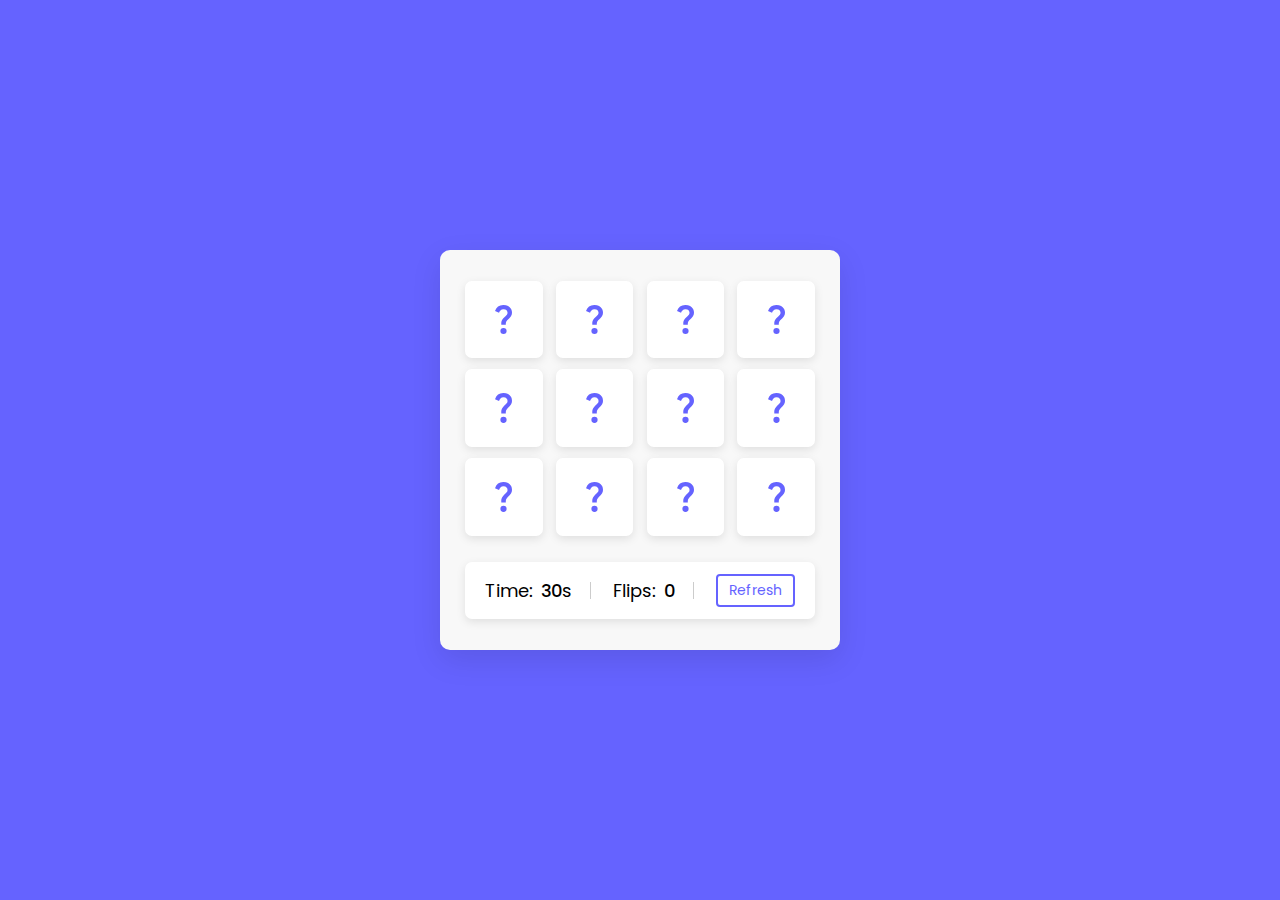
<file: Memory Cards Game [Demo 2]/index.html>
<!DOCTYPE html>
<!-- Coding By CodingNepal - youtube.com/codingnepal -->
<html lang="en" dir="ltr">
  <head>
    <meta charset="utf-8">  
    <title>Memory Card Game | CodingNepal</title>
    <link rel="stylesheet" href="style.css">
    <meta name="viewport" content="width=device-width, initial-scale=1.0">
  </head>
  <body>
    <div class="wrapper">
      <ul class="cards">
        <li class="card">
          <div class="view front-view">
            <img src="images/que_icon.svg" alt="icon">
          </div>
          <div class="view back-view">
            <img src="images/img-1.png" alt="card-img">
          </div>
        </li>
        <li class="card">
          <div class="view front-view">
            <img src="images/que_icon.svg" alt="icon">
          </div>
          <div class="view back-view">
            <img src="images/img-2.png" alt="card-img">
          </div>
        </li>
        <li class="card">
          <div class="view front-view">
            <img src="images/que_icon.svg" alt="icon">
          </div>
          <div class="view back-view">
            <img src="images/img-3.png" alt="card-img">
          </div>
        </li>
        <li class="card">
          <div class="view front-view">
            <img src="images/que_icon.svg" alt="icon">
          </div>
          <div class="view back-view">
            <img src="images/img-4.png" alt="card-img">
          </div>
        </li>
        <li class="card">
          <div class="view front-view">
            <img src="images/que_icon.svg" alt="icon">
          </div>
          <div class="view back-view">
            <img src="images/img-5.png" alt="card-img">
          </div>
        </li>
        <li class="card">
          <div class="view front-view">
            <img src="images/que_icon.svg" alt="icon">
          </div>
          <div class="view back-view">
            <img src="images/img-6.png" alt="card-img">
          </div>
        </li>
        <li class="card">
          <div class="view front-view">
            <img src="images/que_icon.svg" alt="icon">
          </div>
          <div class="view back-view">
            <img src="images/img-5.png" alt="card-img">
          </div>
        </li>
        <li class="card">
          <div class="view front-view">
            <img src="images/que_icon.svg" alt="icon">
          </div>
          <div class="view back-view">
            <img src="images/img-6.png" alt="card-img">
          </div>
        </li>
        <li class="card">
          <div class="view front-view">
            <img src="images/que_icon.svg" alt="icon">
          </div>
          <div class="view back-view">
            <img src="images/img-1.png" alt="card-img">
          </div>
        </li>
        <li class="card">
          <div class="view front-view">
            <img src="images/que_icon.svg" alt="icon">
          </div>
          <div class="view back-view">
            <img src="images/img-2.png" alt="card-img">
          </div>
        </li>
        <li class="card">
          <div class="view front-view">
            <img src="images/que_icon.svg" alt="icon">
          </div>
          <div class="view back-view">
            <img src="images/img-3.png" alt="card-img">
          </div>
        </li>
        <li class="card">
          <div class="view front-view">
            <img src="images/que_icon.svg" alt="icon">
          </div>
          <div class="view back-view">
            <img src="images/img-4.png" alt="card-img">
          </div>
        </li>
        <div class="details">
          <p class="time">Time: <span><b>20</b>s</span></p>
          <p class="flips">Flips: <span><b>0</b></span></p>
          <button>Refresh</button>
        </div>
      </ul>
    </div>

    <script src="script.js"></script>
    
  </body>
</html>
</file>
<file: Memory Cards Game [Demo 2]/style.css>
/* Import Google Font - Poppins */
@import url('https://fonts.googleapis.com/css2?family=Poppins:wght@400;500;600;700&display=swap');
*{
  margin: 0;
  padding: 0;
  box-sizing: border-box;
  font-family: 'Poppins', sans-serif;
}
p{
  font-size: 20px;
}
body{
  display: flex;
  align-items: center;
  justify-content: center;
  min-height: 100vh;
  background: #6563ff;
}
::selection{
  color: #fff;
  background: #6563ff;
}
.wrapper{
  padding: 25px;
  background: #f8f8f8;
  border-radius: 10px;
  box-shadow: 0 10px 30px rgba(0,0,0,0.1);
}
.cards, .card, .view, .details, p{
  display: flex;
  align-items: center;
  justify-content: center;
}
.cards{
  height: 350px;
  width: 350px;
  flex-wrap: wrap;
  justify-content: space-between;
}
.cards .card{
  cursor: pointer;
  position: relative;
  perspective: 1000px;
  transform-style: preserve-3d;
  height: calc(100% / 4 - 10px);
  width: calc(100% / 4 - 10px);
}
.card.shake{
  animation: shake 0.35s ease-in-out;
}
@keyframes shake {
  0%, 100%{
    transform: translateX(0);
  }
  20%{
    transform: translateX(-13px);
  }
  40%{
    transform: translateX(13px);
  }
  60%{
    transform: translateX(-8px);
  }
  80%{
    transform: translateX(8px);
  }
}
.cards .card .view{
  width: 100%;
  height: 100%;
  user-select: none;
  pointer-events: none;
  position: absolute;
  background: #fff;
  border-radius: 7px;
  backface-visibility: hidden;
  transition: transform 0.25s linear;
  box-shadow: 0 3px 10px rgba(0,0,0,0.1);
}
.card .front-view img{
  max-width: 17px;
}
.card .back-view{
  transform: rotateY(-180deg);
}
.card .back-view img{
  max-width: 40px;
}
.card.flip .front-view{
  transform: rotateY(180deg);
}
.card.flip .back-view{
  transform: rotateY(0);
}

.details{
  width: 100%;
  margin-top: 15px;
  padding: 0 20px;
  border-radius: 7px;
  background: #fff;
  height: calc(100% / 4 - 30px);
  justify-content: space-between;
  box-shadow: 0 3px 10px rgba(0,0,0,0.1);
}
.details p{
  font-size: 18px;
  height: 17px;
  padding-right: 18px;
  border-right: 1px solid #ccc;
}
.details p span{
  margin-left: 8px;
}
.details p b{
  font-weight: 500;
}
.details button{
  cursor: pointer;
  font-size: 14px;
  color: #6563ff;
  border-radius: 4px;
  padding: 4px 11px;
  background: #fff;
  border: 2px solid #6563ff;
  transition: 0.3s ease;
}
.details button:hover{
  color: #fff;
  background: #6563ff;
}

@media screen and (max-width: 700px) {
  .cards{
    height: 350px;
    width: 350px;
  }
  .card .front-view img{
    max-width: 16px;
  }
  .card .back-view img{
    max-width: 40px;
  }
}

@media screen and (max-width: 530px) {
  .cards{
    height: 300px;
    width: 300px;
  }
  .card .back-view img{
    max-width: 35px;
  }
  .details{
    margin-top: 10px;
    padding: 0 15px;
    height: calc(100% / 4 - 20px);
  }
  .details p{
    height: 15px;
    font-size: 17px;
    padding-right: 13px;
  }
  .details button{
    font-size: 13px;
    padding: 5px 10px;
    border: none;
    color: #fff;
    background: #6563ff;
  }
}
</file>
